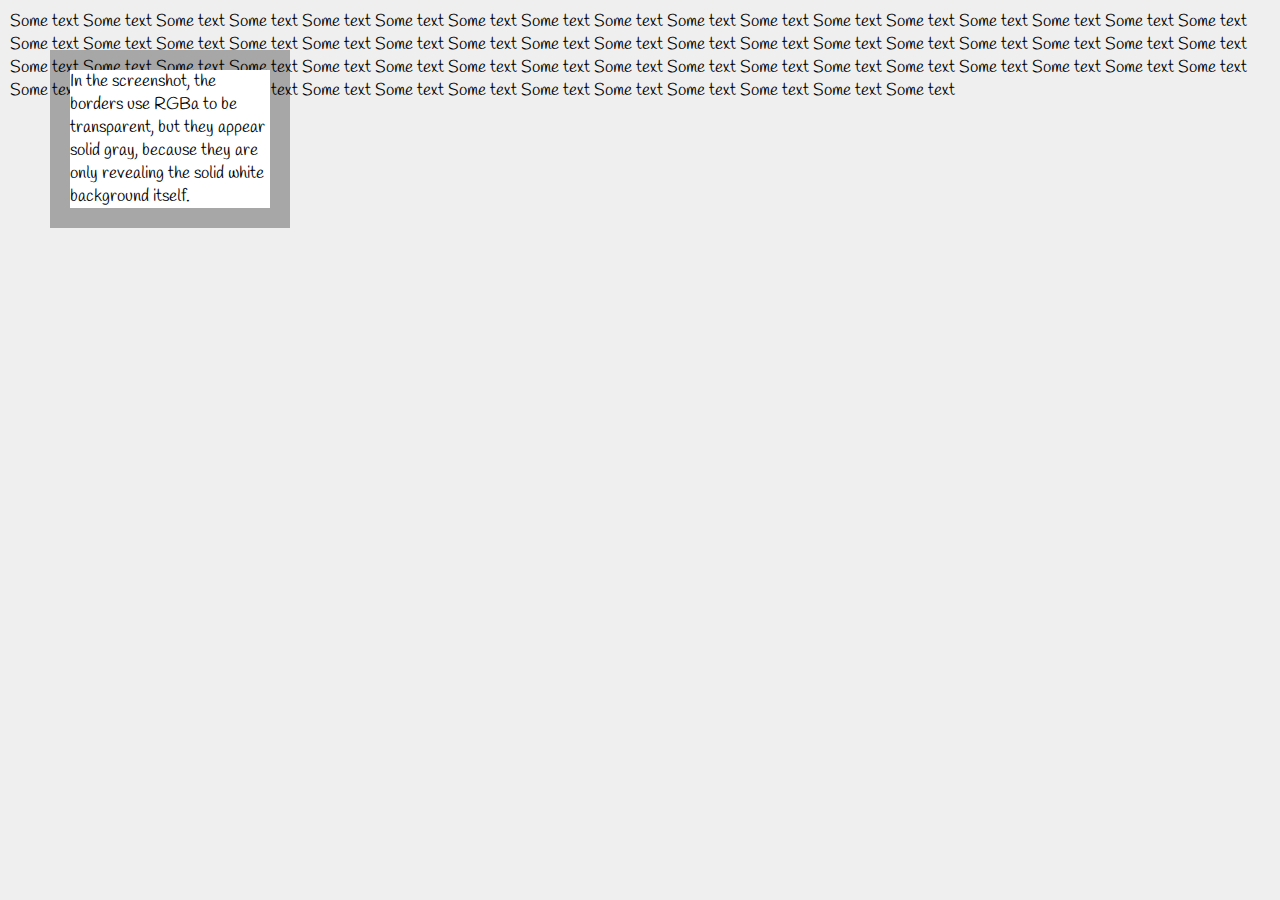
<file: activeOffice.html>
<!DOCTYPE html>
<html lang="en">
<head>
    <meta charset="UTF-8">
    <meta http-equiv="X-UA-Compatible" content="IE=edge">
    <meta name="viewport" content="width=device-width, initial-scale=1.0">
    <link href="https://fonts.googleapis.com/css?family=Handlee" rel="stylesheet">
    <link href="myStyle.css" rel="stylesheet">
    <title>filename.cmd</title>
</head>
<body>
    <div id="Transparent_Borders_with_background_clip">In the screenshot, the borders use RGBa to be transparent, but they appear solid gray, because they are only revealing the solid white background itself.</div>
    Some text Some text Some text Some text Some text Some text Some text Some text Some text Some text Some text Some text Some text Some text Some text Some text Some text Some text Some text Some text Some text Some text Some text Some text Some text Some text Some text Some text Some text Some text Some text Some text Some text Some text Some text Some text Some text Some text Some text Some text Some text Some text Some text Some text Some text Some text Some text Some text Some text Some text Some text Some text Some text Some text Some text Some text Some text Some text Some text Some text Some text Some text Some text Some text 
</body>
</html>
</file>
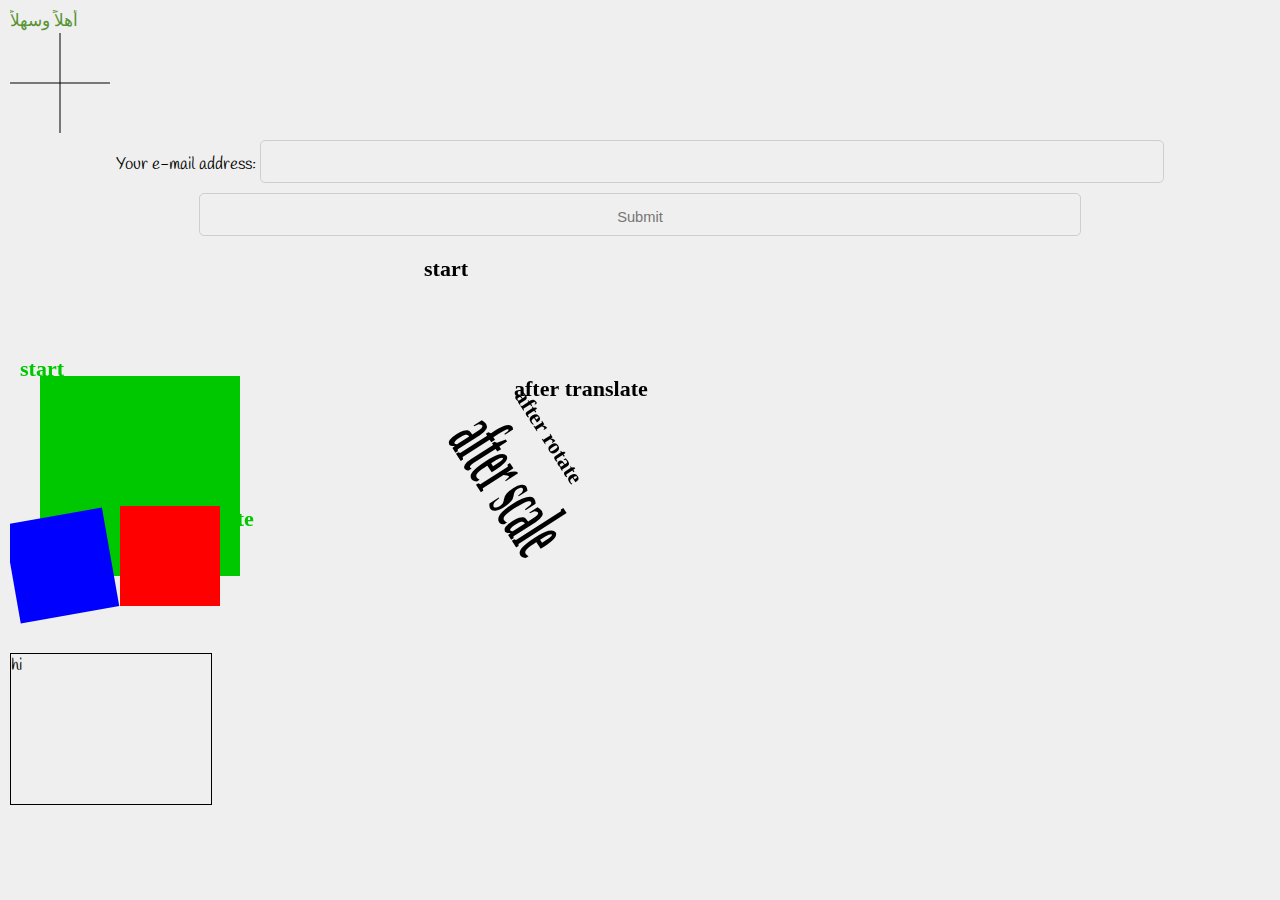
<file: test.html>
<!DOCTYPE html>
<html>
   <head>
      <link href="https://fonts.googleapis.com/css?family=Handlee" rel="stylesheet">
      <link href="myStyle.css" rel="stylesheet">


      <style>
         p{
            clear: both;
            overflow: hidden;
         }
      </style>
   </head>
   <body>
      <p>أهلاً وسهلاً</p>
    <svg width="100" height="100">
        <line x1="50" y1="0" x2="50" y2="100" 
          style="stroke:black" />
        <line x1="0" y1="50" x2="100" y2="50" 
          style="stroke:black" />
      </svg>


    <form  autocomplete="off">
        <label for="email">Your e-mail address: </label>
        <input type="text" name="email" autofocus required  />
        <input type="submit">
    </form>

     <canvas id="canvas1" 
   width="400" height="300"></canvas> 
<!-- Canvas has several methods for drawing paths, boxes, circles, text, and adding images. -->
   <script>
        var c=document.getElementById("canvas1");
        var ctx=c.getContext("2d");
        ctx.fillStyle ="rgba(0, 200, 0, 1)";
        ctx.fillRect(30,30,200,200);
        ctx.font="bold 22px Tahoma";
        ctx.textAlign="start";
        ctx.fillText("start", 10, 30);
        ctx.translate(100, 150);
        ctx.fillText("after translate", 10, 30);
        //var c=document.getElementById("canvas1");
        var ctx=c.getContext("2d");
        ctx.fillStyle = "#FF0000";
        ctx.fillRect(10,10, 100, 100);

        ctx.rotate( (Math.PI / 180) * 80);  //rotate 25 degrees.

        ctx.fillStyle = "#0000FF";
        ctx.fillRect(10,10, 100, 100);
   </script>

<canvas id="canvas2" width="400" height="400">
</canvas> 
<script>
var canvas = document.getElementById('canvas2');
ctx =canvas.getContext('2d');
ctx.font="bold 22px Tahoma";
ctx.textAlign="start";
ctx.fillText("start", 10, 30);
ctx.translate(100, 150);
ctx.fillText("after translate", 0, 0);
ctx.rotate(1);
ctx.fillText("after rotate", 0, 0);
ctx.scale(1.5, 4);
ctx.fillText("after scale", 0,20);
</script>
<!--
The canvas supports various other methods for drawing:

Draw a Line
moveTo(x,y): Defines the starting point of the line.
lineTo(x,y): Defines the ending point of the line.

Draw a Circle
beginPath(): Starts the drawing.
arc(x,y,r,start,stop): Sets the parameters of the circle.
stroke(): Ends the drawing.

Gradients
createLinearGradient(x,y,x1,y1): Creates a linear gradient.
createRadialGradient(x,y,r,x1,y1,r1): Creates a radial/circular gradient.

Drawing Text on the Canvas
Font: Defines the font properties for the text.
fillText(text,x,y): Draws "filled" text on the canvas.
strokeText(text,x,y): Draws text on the canvas (no fill).



-->

<div class="backgroundSize_">hi</div>

   </body>
</html>
</file>
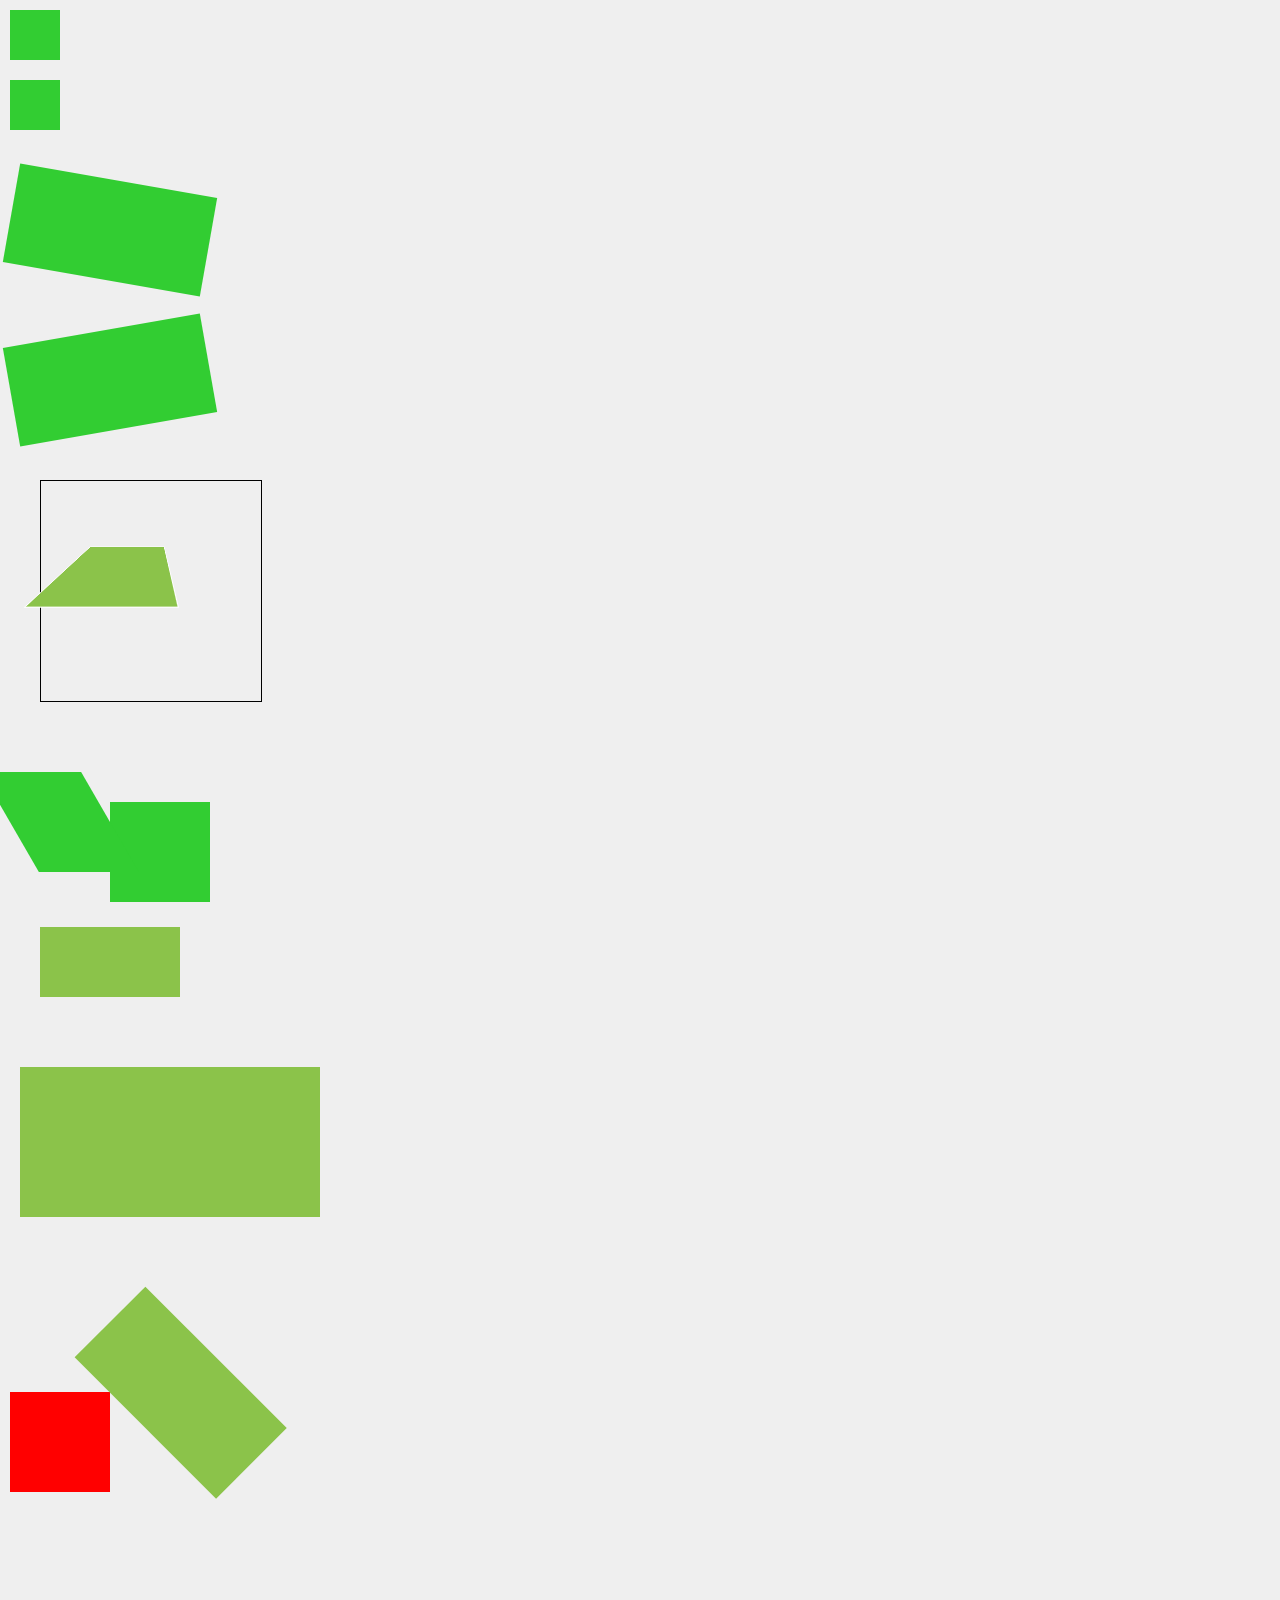
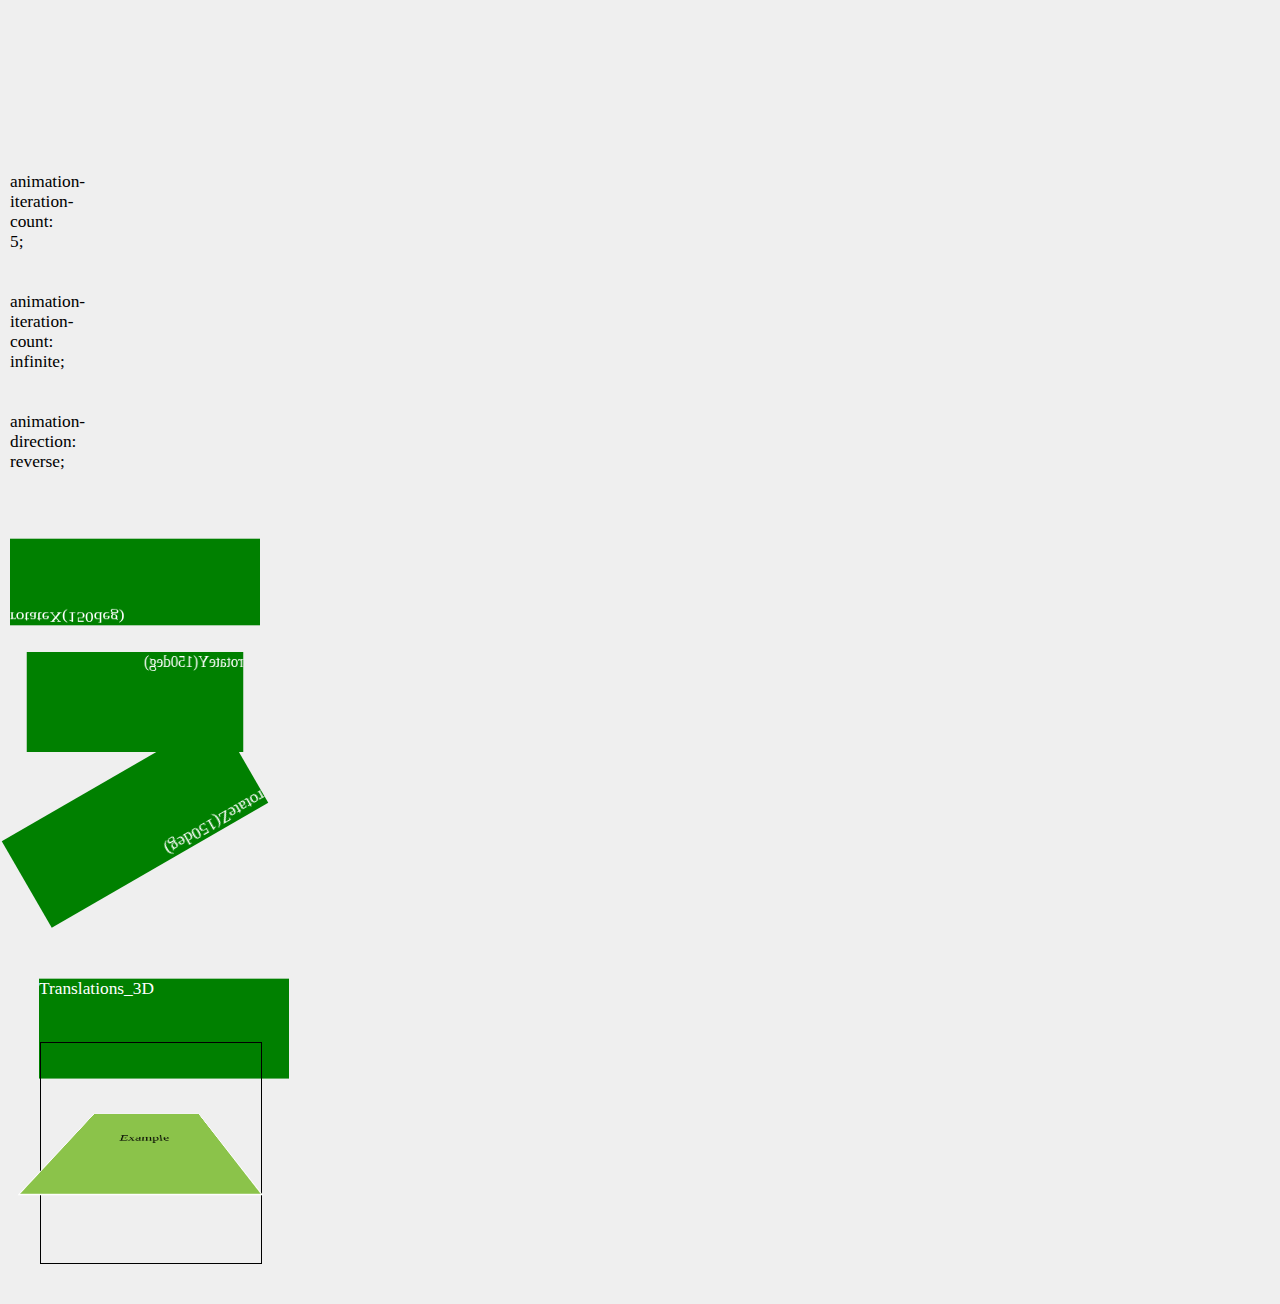
<file: TransitionsAndTransforms.html>
<!DOCTYPE html>
<html lang="en">

<head>
    <meta charset="UTF-8">
    <meta http-equiv="X-UA-Compatible" content="IE=edge">
    <meta name="viewport" content="width=device-width, initial-scale=1.0">
    <link href="myStyle.css" rel="stylesheet">

    <title>Transitions & Transforms</title>
</head>

<body>
    <div id="TransitionProperty"></div>
    <br />
    <div id="transition_timing_function"></div>
    <br>
    <div class="positive"></div>
    <br>
    <div class="negative"></div>
    <br>
    <div class="empty-div">
        <div class="green-div"></div>
    </div>
    <br>
    <div id="Translate_Method"></div>
    <br>
    <div id="skew"></div>
    <br><br><br><br><br><br><br>
    <div class="scale_first"></div>
    <br />
    <div class="scale_second"></div>
    <br>
    <div id="MultipleTransforms"></div>
    <br>
    <div id="KeyframesAndAnimation"></div>
    <br>
    <div class="AnimationProperties"></div>
    <br>
    <div id="animation-timing-function"></div>
    <br>
    <div id="animation-delay"></div>
    <br>
    <div id="animation-iteration-count">animation-iteration-count: 5;</div>
    <br>
    <div id="infinite">animation-iteration-count: infinite;</div>
    <br>
    <div id="reverseShortcut">animation-direction: reverse;</div>
    <br>
    <div id="_3D_Transforms_X">rotateX(150deg)</div>
    <br />
    <div id="_3D_Transforms_Y">rotateY(150deg)</div>
    <br />
    <div id="_3D_Transforms_Z">rotateZ(150deg)</div>
    <br>
    <div id="Translations_3D">Translations_3D</div>
    <br>
    <div class="empty-div">
        <div class="green-div">
            Example
        </div>
    </div>

</body>

</html>
</file>
<file: myStyle.css>
html {
    margin: 0;
    padding: 0;
}
body {
    background:url("http://www.sololearn.com/images/bg2.jpg");
    font-family: 'Handlee', cursive;
    font-size: 13pt;
    background-color: #efefef;
    padding: 10px;
    margin: 0;
}
nav {
    padding: 50px 0;
    min-width: 500px; 
}
nav ul {
    background: Linear-gradient(90deg, 
     rgba(255, 255, 255, 0) 0%, 
     rgba(255, 255, 255, 0.2) 25%, 
     rgba(255, 255, 255, 0.2) 75%, 
     rgba(255, 255, 255, 0) 100%);
    box-shadow: 0 0 25px rgba(0, 0, 0, 0.1),
     inset 0 0 1px rgba(255, 255, 255, 0.6);
}
nav ul li {
    display: inline-block;
}
nav ul li a {
    padding: 10px; 
    color: #FFFFFF;
    font-size: 18px;
    font-family: Arial;
    text-decoration: none;
    display: block;
 }
 div {
    /*float: left;
    width: 300px; 
    height: 100px;
    margin: 4px;
    color: #FFF;  */
    /*background: linear-gradient(DeepSkyBlue, Black);
    float: left;
    width: 300px; 
    height: 100px;
    margin: 4px;
    color: #FFF;  
    background: linear-gradient(blue, yellow, green, pink, white);
    In addition to percentages, you can also use px, em, and so on, to specify the color stops.
If you use the same color stop position for two colors, a sharp line will be created between them.
    background: linear-gradient(blue 20%, yellow 30%, green 85%);
    background: linear-gradient(red 20%, green 20%, green 80%, blue 80%);

    */

}
/* Direction of the Gradient */
div.first {
    float: left;
    width: 300px; 
    height: 100px;
    margin: 4px;
    color: #FFF;  
    background:-webkit-linear-gradient(left, blue, green, white);
    background:-moz-linear-gradient(left, blue, green, white);
    background:-ms-linear-gradient(left, blue, green, white);
} 
div.second { 
    float: left;
    width: 300px; 
    height: 100px;
    margin: 4px;
    background:-webkit-linear-gradient(bottom, blue, green, white);
    background:-moz-linear-gradient(bottom, blue, green, white);
    background:-ms-linear-gradient(bottom, blue, green, white);
}
/*Angle of the Gradient*/
div.first {
    float: left;
    width: 300px; 
    height: 100px;
    margin: 4px;
    color: #FFF;
    background: -webkit-linear-gradient(bottom left, blue, green, white);
    background: -moz-linear-gradient(bottom left, blue, green, white);
    background: -ms-linear-gradient(bottom left, blue, green, white);
}
div.second {
    float: left;
    width: 300px; 
    height: 100px;
    margin: 4px;
    background: -webkit-linear-gradient(100deg, blue, green, white);
    background: -moz-linear-gradient(100deg, blue, green, white);
    background: -ms-linear-gradient(100deg, blue, green, white);
}
/*Repeating a Linear-Gradient*/
/*div {
    float: left;
    width: 300px; 
    height: 100px;
    margin: 4px;
    color: #FFF;
    background: repeating-linear-gradient(blue, green 20px);
}*/
h1 {
    font-size: 15pt;
    color: #20bcd5;
    text-align: center;
    padding: 18px 0 18px 0;
    margin: 0 0 10px 0;
}
h1 span {
    border: 4px dashed #20bcd5;
    padding: 10px;
    /*text-shadow: 5px 10px 2px #93968f, -3px 6px 5px #58d1e3;*/
}
p {
    padding: 0;
    margin: 0;
}
.img-circle {
    border: 3px solid white;
    border-radius: 50%;
}
.section {
    background-color: #fff;
    padding: 15px;
    margin-bottom: 10px;
    border-radius: 0 20px 10px 15px;
    box-shadow: inset 10px 10px 5px #888888, inset -10px -10px 5px #888888, -10px -10px 5px -5px #888888, 0 0 10px 4px #FF6347, 0 0 10px 30px #FFDAB9, 30px 0 20px 30px #B0E0E6;
}
#header {
    background-image: url("https://www.sololearn.com/Uploads/header.jpg");
    background-size: cover;
}
#header img {
    display: block;
    width: 80px;
    height: 80px;
    margin: auto;
}
#header p {
    font-size: 25pt;
    color: #3b464c;
    padding-top: 5px;
    margin: 0;
    font-weight: bold;
    text-align: center;
}
.quote {
    font-size: 12pt;
    text-align: right;
    margin-top: 10px;
}
table {
    width: 100%;
}
table, th, td {
    border: 2px solid #cecece;
    border-collapse: collapse;
    text-align: center;
    table-layout: fixed;
}
.selected {
    background-color: #f36f48;
    font-weight: bold;
    color: white;
}
li {
    margin-bottom: 15px;
    font-weight: bold;
}
progress {
    width: 70%;
    height: 20px;
    color: #3fb6b2;
    background: #efefef;
}
progress::-webkit-progress-bar {
    background: #efefef;
}
progress::-webkit-progress-value {
    background: #3fb6b2;
} 
progress::-moz-progress-bar {
    color: #3fb6b2;
    background: #efefef;
}
iframe, audio {
    display: block;
    margin: 0 auto;
    border: 3px solid #3fb6b2;
}
hr {
    border: 0;
    height: 1px;
    background: #f36f48;
}
form {
    text-align: center;
    margin-top: 0;
}
.submit {
    background-color: #3fb6b2;
    padding: 12px 45px;
    border-radius: 5px;
    cursor: pointer;
    color: #ffffff;
    border: none;
    outline: none;
    margin: 0;
    font-weight: bold;
}
.submit:hover {
    background-color: #43a09d;
}
textarea {
    height: 100px;
}
input, textarea {
    margin-bottom: 10px;
    font-size: 11pt;
    padding: 15px 10px 10px;
    border: 1px solid #cecece;
    background-color: #efefef;
    color: #787575;
    border-radius: 5px;
    width: 70%;
    outline: none;
}
.face {
    transform: scale(0.4);
    margin: 0 auto;
    display: block;
    margin-top: -35px;
    margin-bottom: -25px;
}
#contacts img {
    height: 50px;
    width: 50px;
    margin-left: 7px;
    margin-right: 7px;
}
#contacts a {
    text-decoration: none;
}
#contacts img:hover {
    opacity: 0.8;
}
#contacts {
    text-align: center;
}
.copyright {
    font-size: 8pt;
    text-align: right;
    padding-bottom: 10px;
    color: grey;
}
#footer {
    border-top: 1px solid rgba(0, 0, 0, 0.3);
    background: rgba(0, 0, 0, 0.25);
    box-shadow: inset 0 1px rgba(255, 255, 255, 0.3);
    height: 40px;
}
#parent p:first-child {
    color: green;
    text-decoration: underline;
}
p::first-line {
    color: #589432;
}
p::-moz-selection {
    background: #8bc34a;
    color: #fff;
}
p::selection {
    background: #8bc34a;
    color: #fff;
    word-wrap: break-word;
}
p::before {
    content: url("http://www.sololearn.com/images/bullet.jpg");
}
p::first-line {
    font-family: "test";
}
/*
@font-face {
  font-family: Delicious; 
  src: url('Delicious-Roman.otf'); 
} 
@font-face { 
  font-family: Delicious; 
  font-weight: bold; 
  src: url('Delicious-Bold.otf'); 
}
h1{
   font-family: Delicious, sans-serif; 
}


Internet Explorer has a built-in bug when multiple @font-face rules are defined.
Using #iefix as shown below fixes the problem:

@font-face { 
   font-family: Delicious; 
   src: url('Delicious-Roman.ttf');
   src: url('Delicious-Roman.eot?#iefix'); 
}
*/
div.firstRadial {
    height: 150px;
    width: 200px;
    color: #FFF;
    background: -moz-radial-gradient(green, yellow, blue);   
    background: -webkit-radial-gradient(green, yellow, blue);
    background: -ms-radial-gradient(green, yellow, blue);
}
div.secondRadial_ {
    height: 150px;
    width: 200px;
    color: #FFF;
    background: -moz-radial-gradient(circle, green, yellow, blue); 
    background: -webkit-radial-gradient(circle, green, yellow, blue); 
    background: -ms-radial-gradient(circle, green, yellow, blue); 
}
div.thirdRadial_ {
    height: 150px;
    width: 200px;
    color: #FFF;
    background: -moz-radial-gradient(top left, green, yellow, blue);   
    background: -webkit-radial-gradient(top left, green, yellow, blue);
    background: -ms-radial-gradient(top left, green, yellow, blue);
}
div.fourthRadial {
    height: 150px;
    width: 200px;
    color: #FFF;
    background: -moz-radial-gradient(green 5%, yellow 15%, blue 60%); 
    background: -webkit-radial-gradient(green 5%, yellow 15%, blue 60%); 
    background: -ms-radial-gradient(green 5%, yellow 15%, blue 60%); 
}
div.fifthRadial {
    height: 150px;
    width: 200px;
    color: #FFF;
    background: -moz-radial-gradient(circle, green 40%, yellow 50%, blue 70%); 
    background: -webkit-radial-gradient(circle, green 40%, yellow 50%, blue 70%); 
    background: -ms-radial-gradient(circle, green 40%, yellow 50%, blue 70%); 
    /*background: radial-gradient(circle, black 20px, red 70px);*/
}
div.backgroundSize_ {
    height: 150px;
    width: 200px;
    border: 1px solid #000;
    background: url("http://www.sololearn.com/uploads/css_logo.png") no-repeat 50% 50%;
    background-size: 100px 100px;
    background-size: contain;
}
#Quiz_Q_2{
    background: radial-gradient(50px 50px, red 15px, blue 25px);
}

#first {
    border: 2px dotted black;
    padding: 20px;
    background: LightBlue;
    background-clip: padding-box;
}
#second {
    border: 2px dotted black;
    padding: 20px;
    background: LightBlue;
    background-clip: content-box;
}

#Transparent_Borders_with_background_clip{
    border: 20px solid rgba(0, 0, 0, 0.3);
    -moz-background-clip: padding-box; 
    -webkit-background-clip: padding-box; 
    background-clip: padding-box; 
    width:200px;
    position:absolute;
    top:50px;
    left:50px;
    background-color:white;
}

#Multiple_Backgrounds{
    width: 400px;
    height: 300px;
    background-image: url("http://www.sololearn.com/uploads/css_logo.png"), url("http://www.sololearn.com/uploads/better-code.jpg");
    background-position: right bottom, left top;
    background-repeat: no-repeat;
} 
#Multiple_Backgrounds_2 {
    background: url("http://www.sololearn.com/uploads/css_logo.png") right top no-repeat, 
    url("http://www.sololearn.com/uploads/better-code.jpg") left top no-repeat; 
    width: 400px;
    height: 300px;
}

#img1 {
    opacity: 1;
}
#img2 {
    opacity: 0.5;
}
#img3 {
    opacity: 0.25;
}
/* Opacity in Internet Explorer
The alpha filter is a Microsoft-only property, not a standard CSS property.
*/
#img4 {
    opacity: 0.5;
    filter: alpha(opacity=50);
}
#TransitionProperty {
    width: 50px;
    height: 50px;
    background: #32CD32;
    transition: width 3s;
    -webkit-transition: width 3s;
    /*
        transition: width 3s;
        transition: background-color 5s ease-in;
    */
}
#TransitionProperty:hover {
    width: 250px;
}
#transition_timing_function
{
    width: 50px;
    height: 50px;
    background: #32CD32;
    transition: width 3s ease-out;
    transition-timing-function: cubic-bezier(0,0,1,1);
    -webkit-transition: width 3s ease-out;
    -webkit-transition-timing-function: cubic-bezier(0,0,1,1);
}
#transition_timing_function:hover {
    width: 250px;
}
/* transform_rotate */
div.positive {
    width: 200px;
    height: 100px;
    margin-top: 30px;
    background-color: #32CD32;
    transform: rotate(10deg);
    -webkit-transform: rotate(10deg);
}
div.negative {
    width: 200px;
    height: 100px;
    margin-top: 30px;
    background-color: #32CD32;
    transform: rotate(-10deg);
    -webkit-transform: rotate(-10deg);
}
/* transform-origin */
div.empty-div {
    position: relative;
    height: 100px;
    width: 100px;
    margin: 30px;
    padding: 10px;
    border: 1px solid black;
}
div.green-div { /* The transform-origin property must be used together with the transform property.    */
    padding: 50px;
    position: absolute;
    background-color: #8bc34a;
    border: 1px solid white;
    transform: rotate(15deg);
    transform-origin: 25% 75%;/*Which choice is the default value for the transform-origin property? center */
    -webkit-transform: rotate(15deg);
    -webkit-transform-origin: 25% 75%;/* 0 0 is the same value as top left, and 100% 100% is the same value as bottom right. */
}

#Translate_Method {
    padding: 50px;
    position: absolute;
    background-color: #32CD32;
    transform:translate(100px, 50px);
    -webkit-transform:translate(100px, 50px);
}
#skew {
    padding: 50px;
    position: absolute;
    background-color: #32CD32;
    transform: skew(30deg);
    -webkit-transform: skew(30deg, 0deg);/*If the second parameter is not specified, it has a zero value.    */    
}
/*#scale*/
div.scale_first {
    width: 200px;
    height: 100px;
    background-color: #8BC34A;
    transform: scale(0.7, 0.7);
    -webkit-transform: scale(0.7, 0.7);
    color:white;
}
div.scale_second {
    margin: 60px;
    width: 200px;
    height: 100px;
    background-color: #8bc34a;
    transform: scale(1.5,1.5);
    -webkit-transform: scale(1.5,1.5);
    color:white;
}

#MultipleTransforms
{
    width: 200px;
    height: 100px;
    background-color: #8BC34A;
    transform: rotate(45deg) translate(100px);/* If you use commas to separate the functions, none of the functions will be applied, so keep in mind not to use commas. */
    -webkit-transform: rotate(45deg) translate(100px);
    color:white;
}
/* Keyframes & Animation */
#KeyframesAndAnimation {
    width: 100px;
    height: 100px;
    background-color: red;
    animation-name: colorchange;
    animation-duration: 10s;/* If the animation-duration property is not specified, the animation will have no effect, because the default value is 0. */
    -webkit-animation-name: colorchange;
    -webkit-animation-duration: 10s;
}
@keyframes colorchange {
    0% {background-color: red; }
    50% {background-color: green; }
    100% {background-color: blue; }
}
@-webkit-keyframes colorchange {
    0% {background-color: red; }
    50% {background-color: green; }
    100% {background-color: blue; }
}

/* Animation Properties */
#AnimationProperties{
    animation-name: colorchange;   
    animation-duration: 10s;/* The animation-duration property specifies the duration of the selected animation in seconds.    */
    height:100px;
    background-color:red;
    -webkit-animation-duration: 10s;
    -webkit-animation-name: colorchange; 
}
@keyframes colorchange {/* If the animation name does not match any keyframe rule, the animation will not execute.    */
    from { width: 0px; }
    to { width: 100px; }
}
@-webkit-keyframes colorchange {
    from { width: 0px; }
    to { width: 100px; }
}

#animation-timing-function {
    animation-name: colorchange; 
    animation-duration: 5s;
    animation-timing-function: linear;
    height:100px;
    width:0px;
    background-color:red;
    -webkit-animation-name: colorchange; 
    -webkit-animation-duration: 5s;
    -webkit-animation-timing-function: linear;
}
@keyframes colorchange {
    from { width: 0px; }
    to { width: 200px; }
}
@-webkit-keyframes colorchange {
    from { width: 0px; }
    to { width: 200px; }
}
/* animation-delay */
#animation-delay {
    animation-name: colorchange;
    animation-duration: 5s;
    animation-delay: 2s;
    height:100px;
    width:0px;
    background-color:red;
    -webkit-animation-name: colorchange;
    -webkit-animation-duration: 5s;
    -webkit-animation-delay: 2s;/* The animation-delay and animation-duration values can be defined in seconds (s) or milliseconds (ms).    */
}
@keyframes colorchange {
    from { width: 0px; }
    to { width: 100px; }
}
@-webkit-keyframes colorchange {
    from { width: 0px; }
    to { width: 100px; }
}
/*More Animation Properties*/
#animation-iteration-count {
    animation-name: colorchange;    
    animation-duration: 5s; 
    animation-delay: 2s;
    animation-iteration-count: 5;/* If you use 0 or a negative number for the animation-iteration-count, the animation will never start. */
    height:100px;
    width:0px;
    background-color:red;
    -webkit-animation-name: colorchange;    
    -webkit-animation-duration: 5s; 
    -webkit-animation-delay: 2s;
    -webkit-animation-iteration-count: 5;
}
@keyframes colorchange {
    from { width: 0px; }
    to { width: 100px; }
}
@-webkit-keyframes colorchange {
    from { width: 0px; }
    to { width: 100px; }
}
/* To make the animation repeat forever, just use the infinite value: */
#infinite {
    animation-direction: alternate;/* https://t.me/CsharpAbdullahAlsalem/95 */
    animation-name: colorchange;   
    animation-duration: 5s; 
    animation-delay: 2s;  
    animation-iteration-count: infinite;
    height:100px;
    width:0px;
    background-color:red;
    -webkit-animation-name: colorchange;   
    -webkit-animation-duration: 5s; 
    -webkit-animation-delay: 2s;  
    -webkit-animation-iteration-count: infinite;
}
@keyframes colorchange {
    from { width: 0px; }
    to { width: 100px; }
}
@-webkit-keyframes colorchange {
    from { width: 0px; }
    to { width: 100px; }
}
/* reverse */
#reverse {
    animation-name: colorchange;
    animation-duration: 3s;
    animation-timing-function: ease-in;
    animation-delay: 1s;
    animation-iteration-count: infinite;
    animation-direction: reverse;
    height:100px;
    width:0px;
    background-color:red;
    -webkit-animation-name: colorchange;
    -webkit-animation-duration: 3s;
    -webkit-animation-timing-function: ease-in;
    -webkit-animation-delay: 1s;
    -webkit-animation-iteration-count: infinite;
    -webkit-animation-direction: reverse;
}
@keyframes colorchange {
    from { width: 0px; }
    to { width: 100px; }
}
@-webkit-keyframes colorchange {
    from { width: 0px; }
    to { width: 100px; }
}

#reverseShortcut {
    animation: colorchange 3s ease-in 1s infinite reverse;/* The order in which each property is declared in the shorthand declaration is important and cannot be altered, or the animation will not work properly. */
    -webkit-animation: colorchange 3s ease-in 1s infinite reverse;
    height:100px;
    background-color:red;
    width:0px;
}
@keyframes colorchange {
    from { width: 0px; }
    to { width: 100px; }
}
@-webkit-keyframes colorchange {
    from { width: 0px; }
    to { width: 100px; }
}
/* 3D Transforms */
#_3D_Transforms_X {
    width:250px;
    height:100px;
    color:white;
    background-color:green;
    transform: rotateX(150deg);/* You can switch off all transformations applied to an element using the none function: transform: none; */
    -webkit-transform: rotateX(150deg);
}
#_3D_Transforms_Y {
    width:250px;
    height:100px;
    color:white;
    background-color:green;
    transform: rotateY(150deg);
    -webkit-transform: rotateY(150deg);
}
#_3D_Transforms_Z {
    width:250px;
    height:100px;
    color:white;
    background-color:green;
    transform: rotateZ(150deg);
    -webkit-transform: rotateZ(150deg);
}
/*
Like the translate3d() method, there are also scale3d() and rotate3d(), which are applicable for scaling and rotating elements in 3D.

Translation of an element is similar to relative positioning - it doesn't affect the document's flow. The translated element will keep its position in the flow and will only appear to have moved.
*/
#Translations_3D {
    transform: translateX(29px) translateY(5em) translateZ(500px);
    -webkit-transform: translateX(29px) translateY(5em) translateZ(-13px);
    width:250px;
    height:100px;
    color:white;
    background-color:green;
}
#Translations_3D_shortcut {
    transform: translate3d(-20px, 4em, 10px);
    -webkit-transform: translate3d(-20px, 4em, 10px);
    width:250px;
    height:100px;
    color:white;
    background-color:green;
}
/* Perspective 
The perspective property only affects 3D transformed elements.
*/
div.empty-div {
    position: relative;
    height: 200px;
    width: 200px;
    margin: 30px;
    padding: 10px;
    border: 1px solid black;
    perspective: 100px;
    -webkit-perspective: 100px;
}
div.green-div {
    padding: 60px;
    position: absolute;
    background-color: #8bc34a;
    border: 1px solid white;
    transform: rotateX(45deg);
    -webkit-transform: rotateX(45deg);
}
/*
Fill in the blanks to make the first letter of the paragraph red and bold. Also, flip the paragraph upside down.

p{
transform: rotate(180deg)
}

p::first-letter
{
    color: red;
    font-weight: bold;
}
*/

/* 
CSS Filters
https://t.me/CsharpAbdullahAlsalem/97
*/
.dropshadow-img {
    width: 130px;
    height: 100px;
}
.dropshadow {
    width: 130px;
    height: 100px;
    /*  filter: drop-shadow(5px 9px 2px red); تمرين */
    filter: drop-shadow(5px 9px 2px blue);/* Positive values create the shadow to the right and below the image. */
    -webkit-filter: drop-shadow(5px 9px 2px blue);/* Negative width and height values create the shadow above and to the left of the image.*/
}

.filteredGrayscale {
    filter: grayscale(100%);/* Any negative value leaves the image unchanged.*/
  }

  .filteredSepia {/*This is similar to using grayscale but with a reddish-brown color tone.*/
    filter: sepia(50%);/*0% is normal*/
  }
  
.filteredSaturate {/* The saturate function also accepts values over 100%. */
    filter: saturate(50%);/* 0% creates a completely unsaturated image (grayscale), whereas 100% is the original image */
} 
.filtered-super-saturated{
    filter: saturate(2.5);/* Here is an example using a number value to make an image super-saturated*/
}

.filtered-hue-rotate {/* https://t.me/CsharpAbdullahAlsalem/98 */
    filter: hue-rotate(180deg);/* 0 and 360deg rotations leave the image unchanged. */
    /* filter: hue-rotate(80deg); */
 }
 /* The invert function inverts the colors of an image to make dark areas bright and bright areas dark.*/
 /* The function takes the proportion of the conversion as its parameter. */
 /* The parameter can be either a percentage value or a number. */
 /* 0%invert leaves the image unchanged, whereas 100% creates a completely inverted image that is similar to a photographic negative. */
 /* Here is an example using a percentage value to make the image partially inverted */
 /* The specification allows values over 100%, but that will have no further effect on the image. */
 .invertFiltered {
    /*filter: invert(100%);*/
    /*Fill in the blanks to change the saturation of an image by 55% and partially invert it.*/
    filter: saturate(55%) invert(70%)
  }

  /* The opacity Function */
  /* The opacity function sets the opacity of an image to change its transparency. */
  /* 0% opacity creates a completely transparent image, whereas 100% is the original image. */
  .opacityFiltered {
    filter: opacity(70%);
  }
  /* The brightness Function */
/* 
The brightness(amount) function adjusts the brightness of an image, making it appear brighter or darker.
The amount parameter determines the brightness level of the image. The parameter can take either a percentage value or a number.
A value of 0% results in an image that is completely black.
A value of 100% results in an image that is unchanged.
Any amount over 100% produces a brighter image.

A value under 100% darkens the image, while a value over 100% brightens it.
A number value of 0.5 has the same effect as the percentage value of 50%. A value of 1 is the same as 100%.
Any negative value will make the image black.
*/
.brightnessFiltered {
    filter: brightness(200%);
    /* Here is an example using a number value to make the image brighter: */
    filter: brightness(1.9);
    border-radius: 50%;
  }

  /* The contrast Function */
/*
The contrast function adjusts the contrast of the image.
The amount parameter can take either a percentage value or a number.
A value under100%decreases the contrast, while a value over 100% increases it.
A value of 0% will create an image that is completely gray, while a value of 100% leaves the image unchanged.
The value 0.5 corresponds to 50%, while 1 is the same as 100%.
Any negative value leaves the image unchanged.
*/
.contrastFiltered {
    filter: contrast(4%);
 }
 /* The blur Function */
 /*
The blur function applies a blur effect to an image.
The blur function has only one parameter, radius, which defines how many pixels on the screen blend into each other. (a larger value creates more blur).
** The parameter is specified as a CSS length, but does not accept percentage values. **
If no parameter is provided, then the default value 0 is used, which leaves the image unchanged.

 */

 .blured {
    filter:blur(5px);
      /*  Both have no effect on the picture*/
  blur();  /* If no parameter is provided, then a value 0 is used.*/
  blur(0); /* A value of 0 leaves the input unchanged.*/
  }

  /* Using Multiple CSS Filters */
/* Multiple CSS filters can be used together by separating them with spaces. */

.filteredUsingMultiple {
    filter: blur(5px) hue-rotate(180deg);
}

.filteredUsingMultiple_2 {
    filter:  saturate(30%) drop-shadow(5px 9px 2px gray) blur(1px);
}

/* Another example from the 19th century: */
.filteredUsingMultiple_3 {
    filter:  brightness(150%) sepia(100%);
  }

#avatar {
    filter: saturate(30%) drop-shadow(5px 9px 2px gray) blur(1px);
    border-radius: 50%;    
}
/* Fill in the blanks to create an image which is completely grayscale and has a grey shadow effect. */
.completely_grayscale_and_has_a_grey_shadow {
    filter: grayscale(100%)
    drop-shadow(5px 9px 2px gray);           
}
/* Fill in the blanks to adjust the brightness of an image to 110% and apply a blur effect to it. */
.blur_and_brightness {
    filter: blur(5px) brightness(110%);    
}
/* Fill in the blanks to make the image circled and blurred with 30% sepia applied. */
.circled_and_blurred{
border-radius: 50%;
filter: sepia(30%) drop-shadow(5px 9px 2px red) blur(1px);
width: 100px;
height: 100px;
}
</file>
